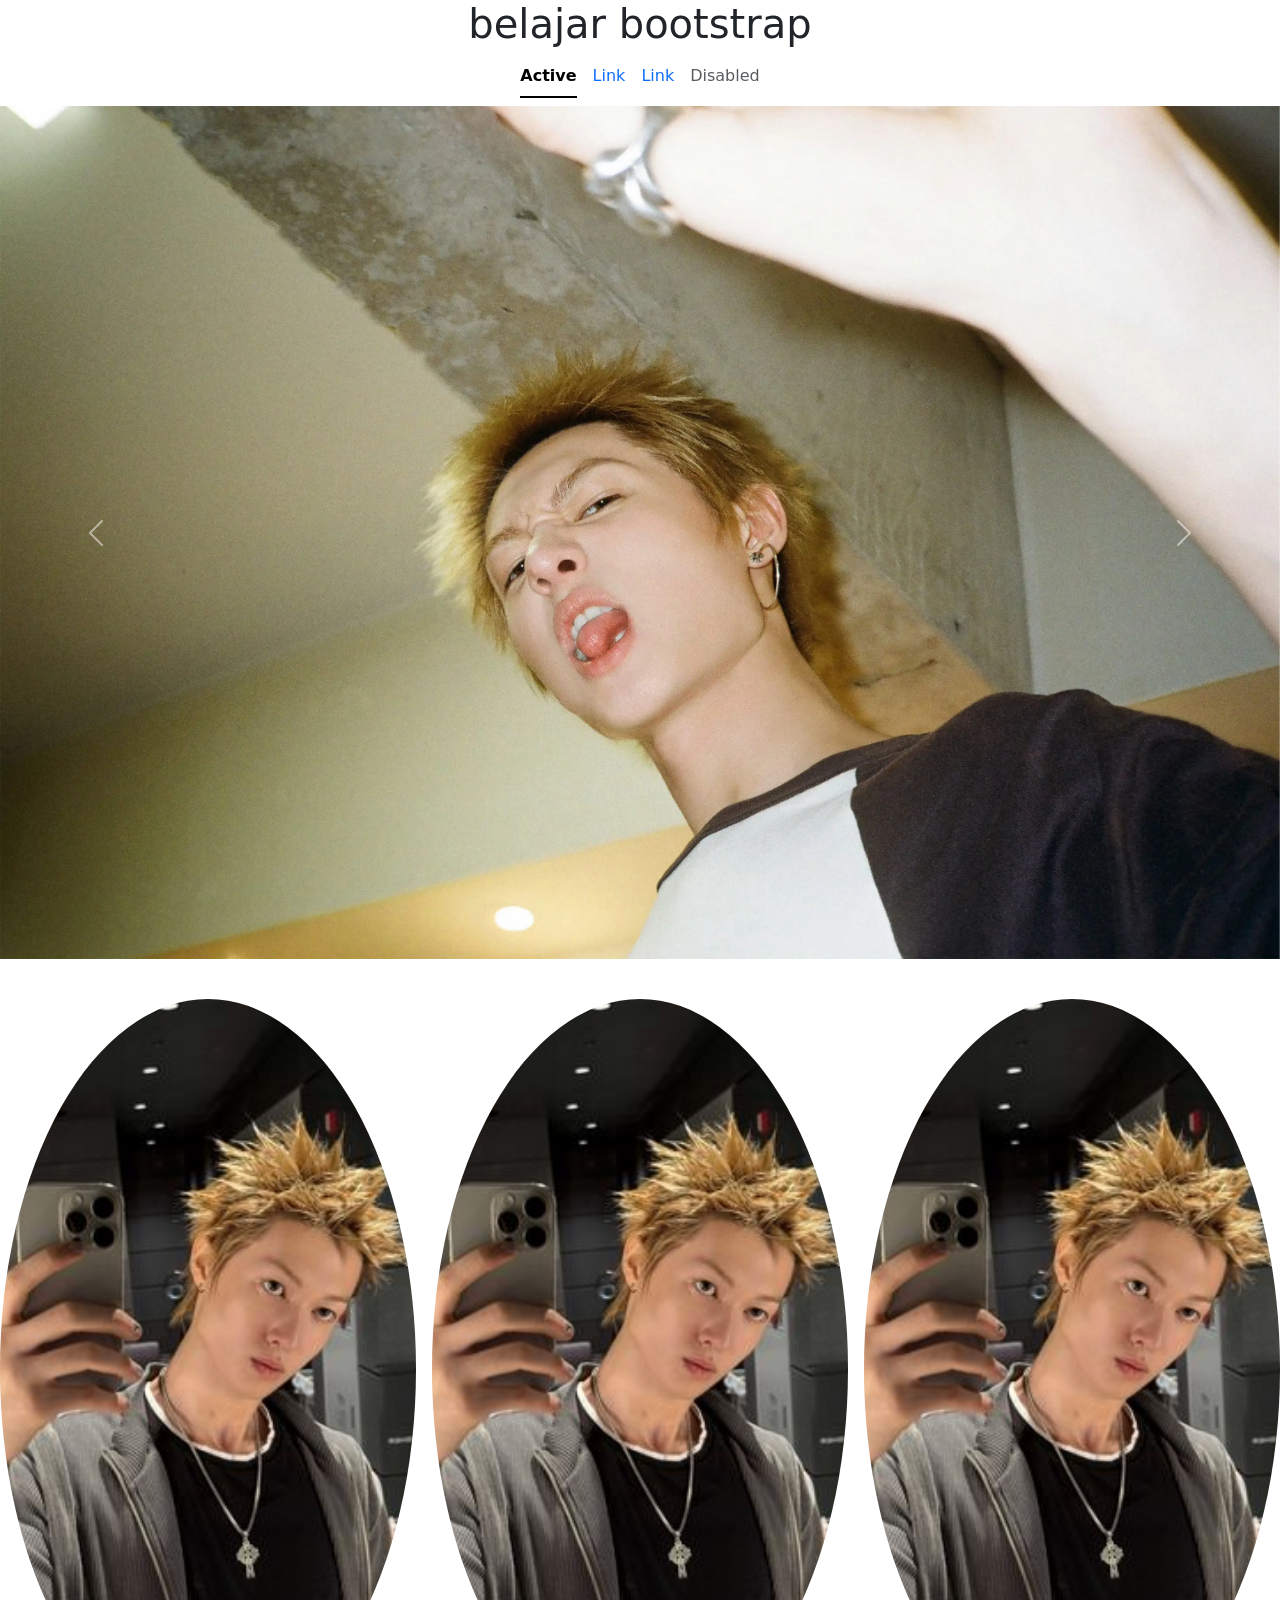
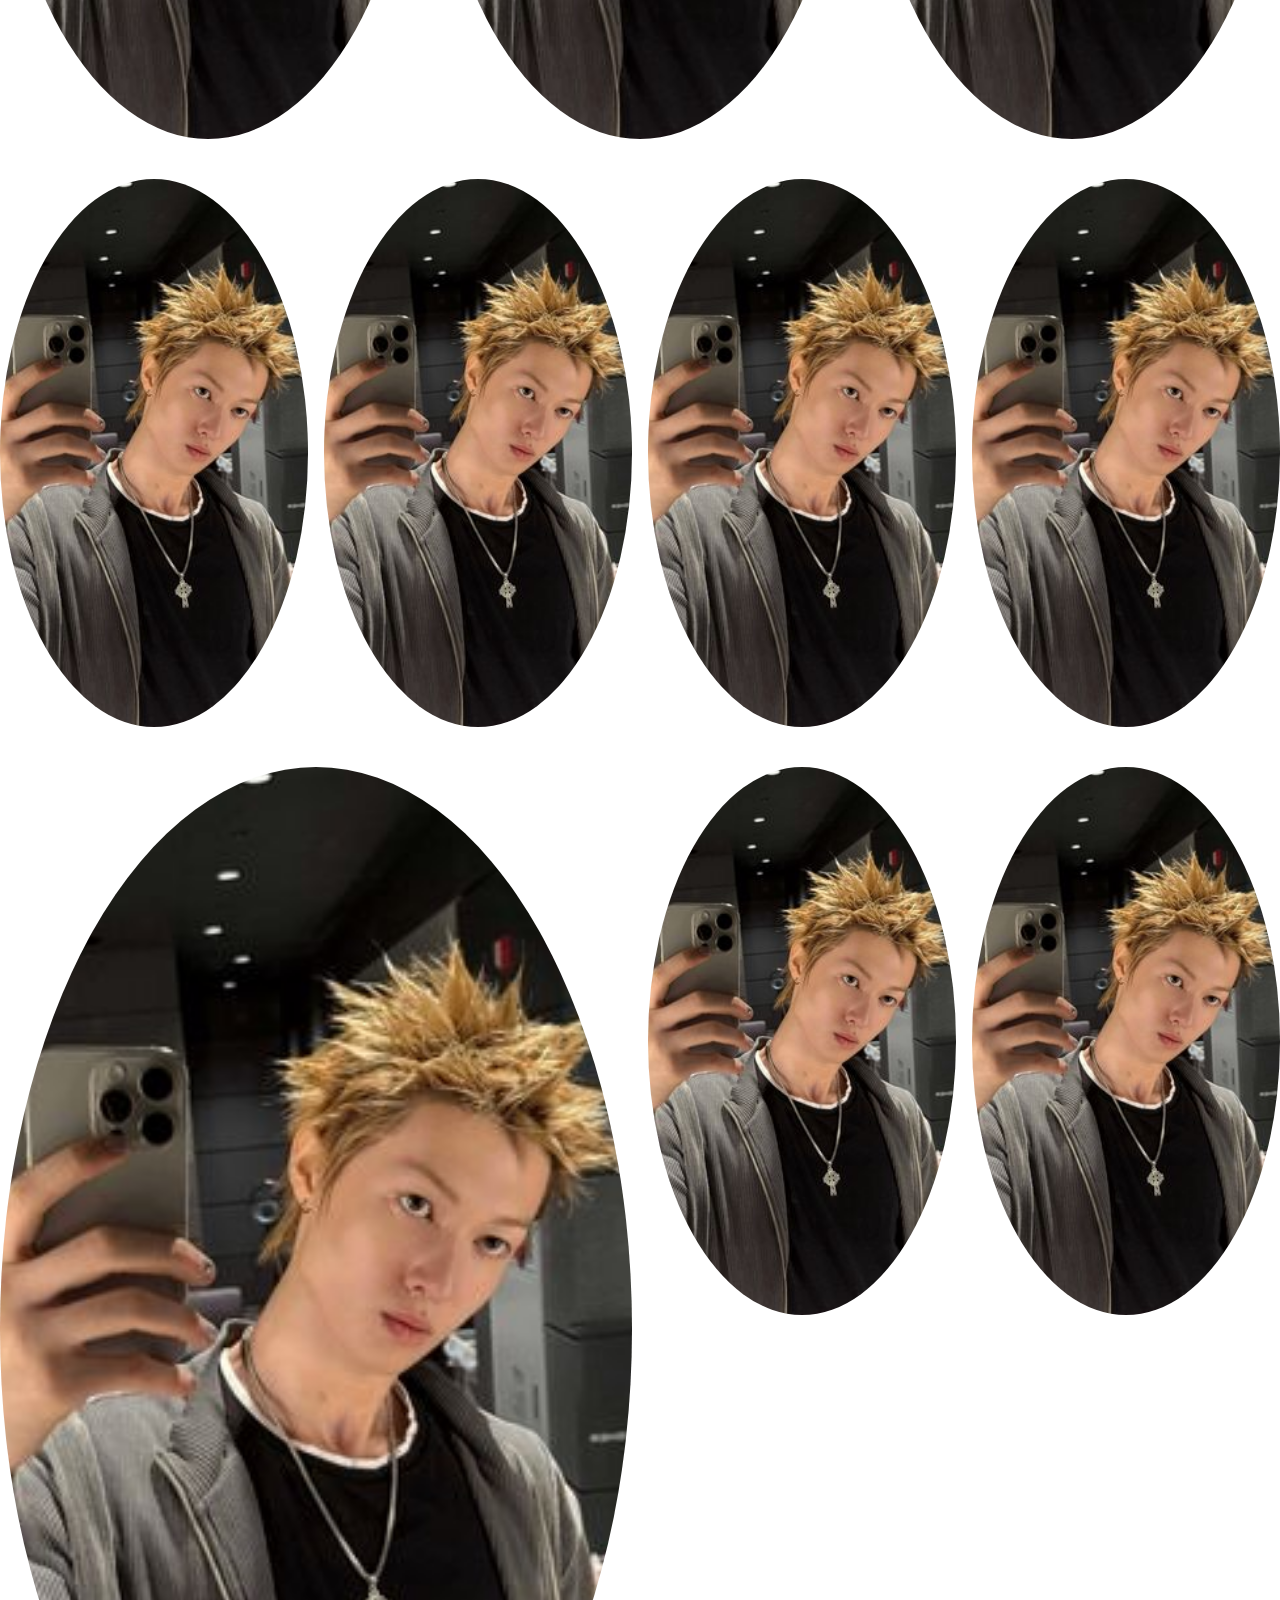
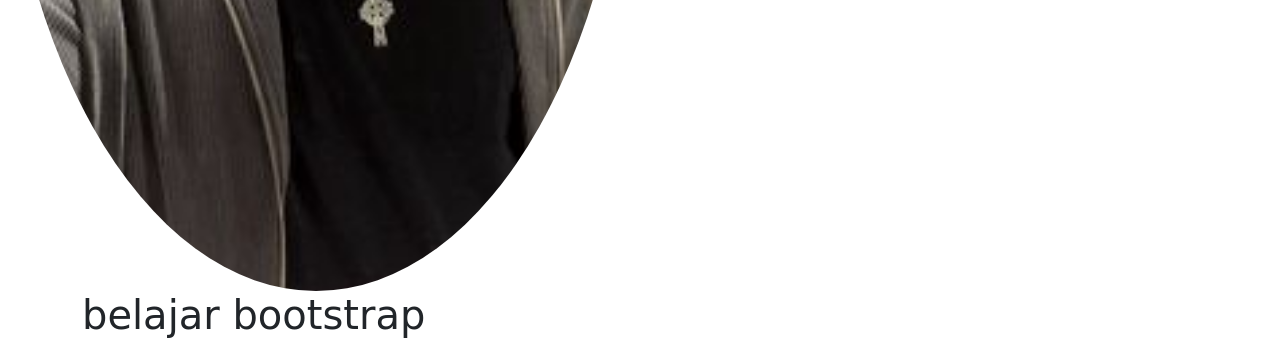
<file: boothstrap/index.html>
<!DOCTYPE html>
<html lang="en">

<head>
    <meta charset="UTF-8">
    <meta name="viewport" content="width=device-width, initial-scale=1.0">
    <title>Belajar Bootstrap</title>
    <!-- bootstrap css -->
    <link href="https://cdn.jsdelivr.net/npm/bootstrap@5.3.8/dist/css/bootstrap.min.css" rel="stylesheet"
        integrity="sha384-sRIl4kxILFvY47J16cr9ZwB07vP4J8+LH7qKQnuqkuIAvNWLzeN8tE5YBujZqJLB" crossorigin="anonymous">
</head>

<body>
    <div class="container-f">
        <!-- container field -->
        <h1 class="text-center">belajar bootstrap</h1>
        <ul class="nav nav-underline justify-content-center mb-2">
            <li class="nav-item">
                <a class="nav-link active" aria-current="page" href="#">Active</a>
            </li>
            <li class="nav-item">
                <a class="nav-link" href="#">Link</a>
            </li>
            <li class="nav-item">
                <a class="nav-link" href="#">Link</a>
            </li>
            <li class="nav-item">
                <a class="nav-link disabled" aria-disabled="true">Disabled</a>
            </li>
        </ul>
        <div id="carouselExampleAutoplaying" class="carousel slide" data-bs-ride="carousel">
            <div class="carousel-inner">
                <div class="carousel-item active">
                    <img src="1.webp" class="d-block w-100" alt="...">
                </div>
                <div class="carousel-item">
                    <img src="2.webp" class="d-block w-100" alt="...">
                </div>
                <div class="carousel-item">
                    <img src="3.webp" class="d-block w-100" alt="...">
                </div>
            </div>
            <button class="carousel-control-prev" type="button" data-bs-target="#carouselExampleAutoplaying"
                data-bs-slide="prev">
                <span class="carousel-control-prev-icon" aria-hidden="true"></span>
                <span class="visually-hidden">Previous</span>
            </button>
            <button class="carousel-control-next" type="button" data-bs-target="#carouselExampleAutoplaying"
                data-bs-slide="next">
                <span class="carousel-control-next-icon" aria-hidden="true"></span>
                <span class="visually-hidden">Next</span>
            </button>
        </div>
        <div class="row mt-4 g-3">
            <div class="col">
                <img src="jabrik.jpg" alt="" class="img-fluid rounded-circle" width="100%">
            </div>
            <div class="col">
                <img src="jabrik.jpg" alt="" class="img-fluid rounded-circle" width="100%">
            </div>
            <div class="col">
                <img src="jabrik.jpg" alt="" class="img-fluid rounded-circle" width="100%">
            </div>
        </div>

        <div class="row mt-4 g-3">
            <div class="col-lg-3 col-md-6">
                <img src="jabrik.jpg" alt="" class="img-fluid rounded-circle" width="100%">
            </div>
            <div class="col-lg-3 col-md-6">
                <img src="jabrik.jpg" alt="" class="img-fluid rounded-circle" width="100%">
            </div>
            <div class="col-lg-3 col-md-6">
                <img src="jabrik.jpg" alt="" class="img-fluid rounded-circle" width="100%">
            </div>
            <div class="col-lg-3 col-md-6">
                <img src="jabrik.jpg" alt="" class="img-fluid rounded-circle" width="100%">
            </div>
        </div>

        <div class="row mt-4 g-3">
            <div class="col-lg-6 col-md-12">
                <img src="jabrik.jpg" alt="" class="img-fluid rounded-circle" width="100%">
            </div>
            <div class="col-lg-3 col-md-6">
                <img src="jabrik.jpg" alt="" class="img-fluid rounded-circle" width="100%">
            </div>
            <div class="col-lg-3 col-md-6">
                <img src="jabrik.jpg" alt="" class="img-fluid rounded-circle" width="100%">
            </div>
        </div>
    </div>

    <!-- boothstrap js -->
    <script src="https://cdn.jsdelivr.net/npm/bootstrap@5.3.8/dist/js/bootstrap.bundle.min.js"
        integrity="sha384-FKyoEForCGlyvwx9Hj09JcYn3nv7wiPVlz7YYwJrWVcXK/BmnVDxM+D2scQbITxI"
        crossorigin="anonymous"></script>
</body>
<div class="container">
    <!-- container field -->

    <h1>belajar bootstrap</h1>
</div>

</html>
</file>
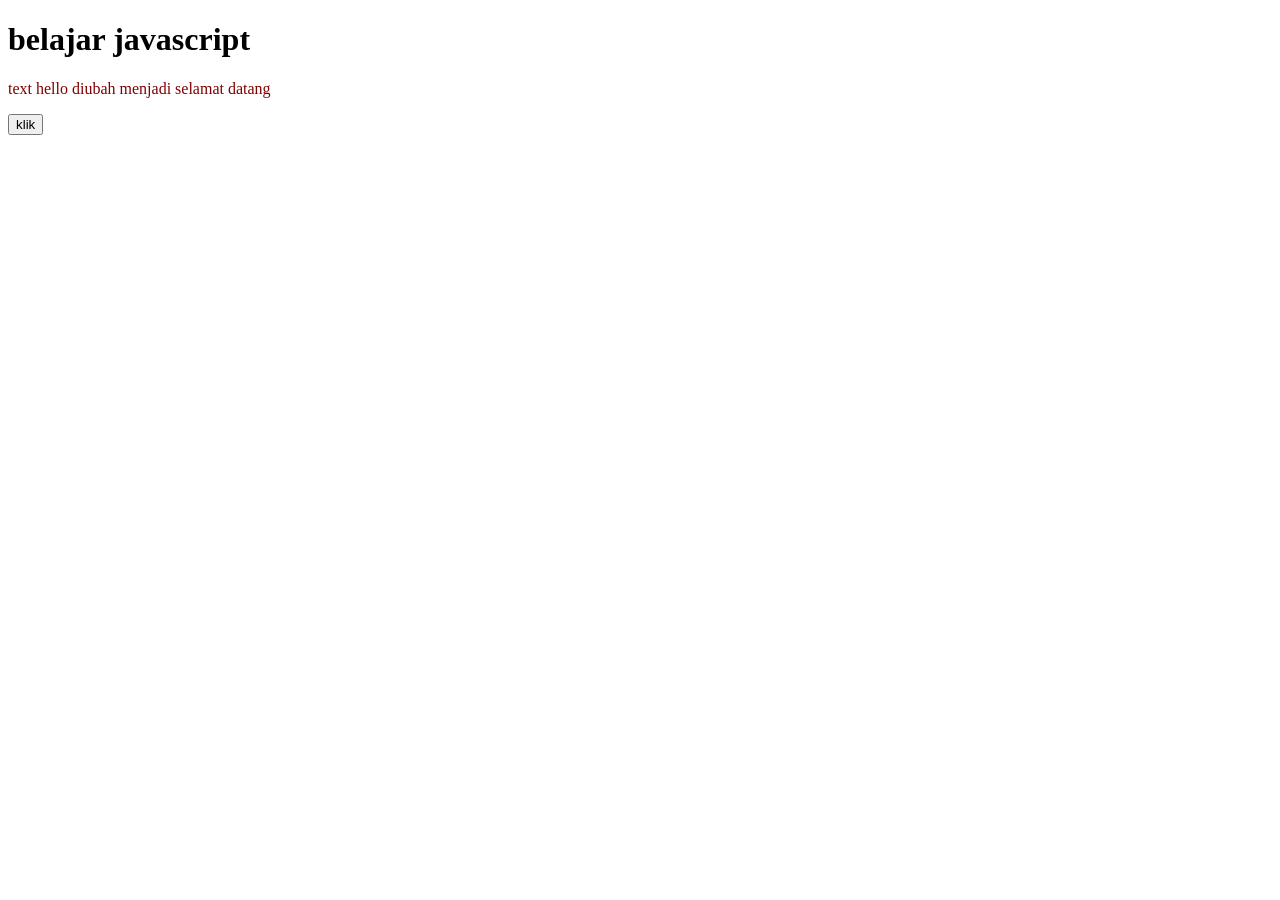
<file: javascript/index.html>
<!DOCTYPE html>
<html lang="en">
<head>
    <meta charset="UTF-8">
    <meta name="viewport" content="width=device-width, initial-scale=1.0">
    <title>Document</title>
</head>
<body>
    <h1>belajar javascript</h1>
    <p id="demo">hello</p>

    <!-- inline js -->
     <button onclick="alert('selamat datang')">klik</button>

     <!-- internal js -->
      <script>
        //ini komentar di js
        //mengubh konten paragraf id=demo
        document.getElementById('demo').innerHTML='text hello diubah menjadi selamat datang';

        //mengubah warna paragraf id demo
        document.getElementById('demo').style.color = 'maroon';

        //menampilkan pesan di console
        console.log('pesan ini dapat di lihat di console browser');
      </script>

      <!-- external js -->
       <script src="script.js"></script>

</body>
</html>
</file>
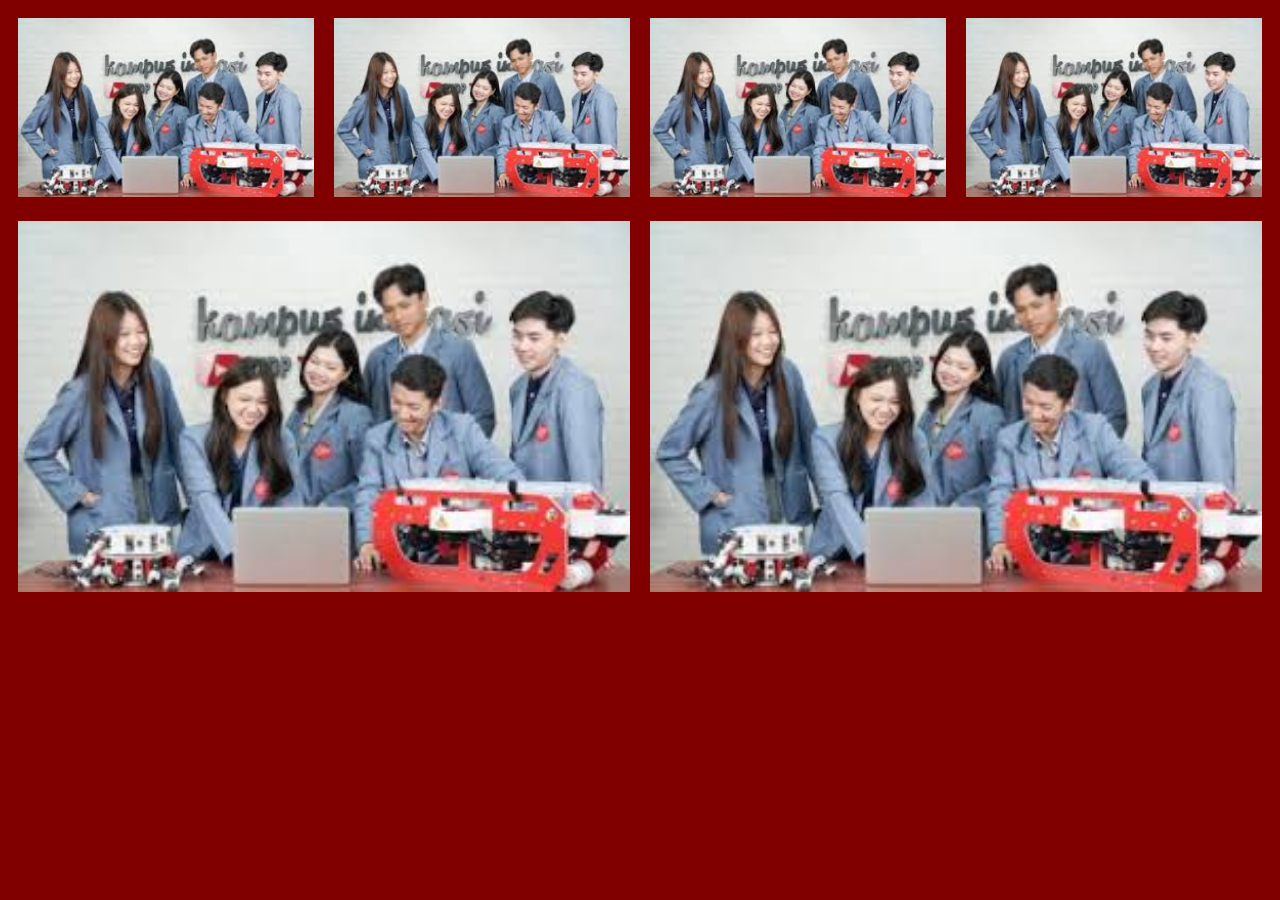
<file: rwd/index.html>
<!DOCTYPE html>
<html lang="en">
<head>
    <meta charset="UTF-8">
    <meta name="viewport" content="width=device-width, initial-scale=1.0">
    <title>Responsive web design</title>
    <link rel="stylesheet" href="style.css">
</head>
<body>
    <div class ="col-lg-25 col-md-50 padding-10"> <img src="image/download (1).jpeg" alt=""></div>
    <div class ="col-lg-25 col-md-50 padding-10"><img src="image/download (1).jpeg" alt=""></div>
    <div class ="col-lg-25 col-md-50 padding-10"><img src="image/download (1).jpeg" alt=""></div>
    <div class ="col-lg-25 col-md-50 padding-10"><img src="image/download (1).jpeg" alt=""></div>

    <div class="coloum-lg-50 col-md-100 padding-10"><img src="image/download (1).jpeg" alt=""></div>
    <div class="coloum-lg-50 col-md-100 padding-10"><img src="image/download (1).jpeg" alt=""></div>
</body>
</html>
</file>
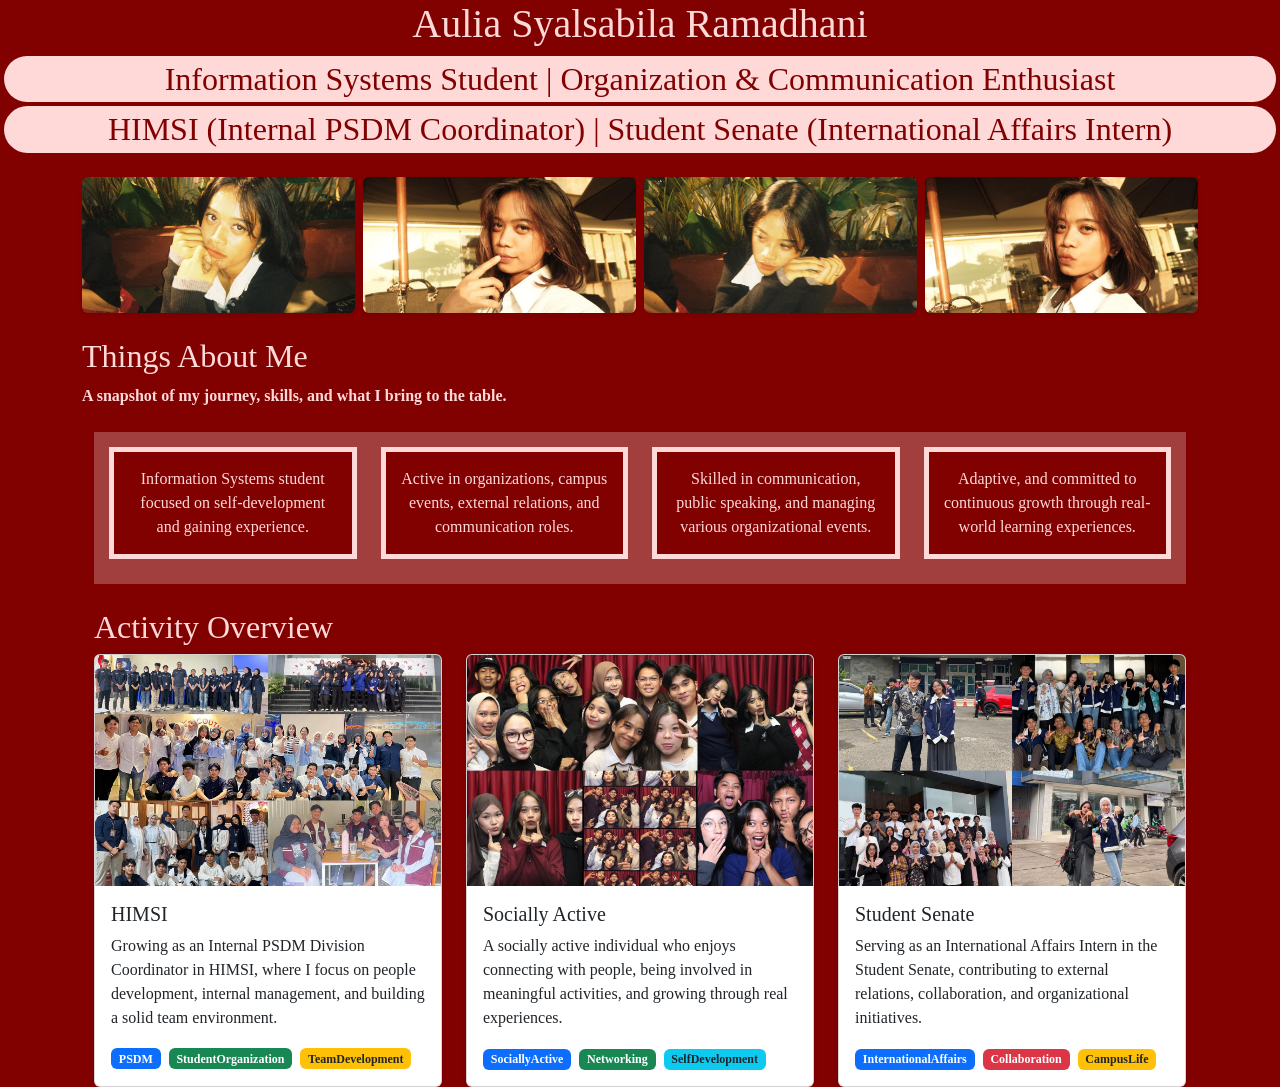
<file: tugasbootstrap/index.html>
<!DOCTYPE html>
<html lang="en">

<head>
    <meta charset="UTF-8">
    <meta name="viewport" content="width=device-width, initial-scale=1.0">
    <title>portofolio aca</title>
    <link rel="stylesheet" href="style.css">
    <link href="https://cdn.jsdelivr.net/npm/bootstrap@5.3.8/dist/css/bootstrap.min.css" rel="stylesheet"
        integrity="sha384-sRIl4kxILFvY47J16cr9ZwB07vP4J8+LH7qKQnuqkuIAvNWLzeN8tE5YBujZqJLB" crossorigin="anonymous">
    <link rel="stylesheet" href="style.css">
</head>

<body>
    <h1 class="txt-center">Aulia Syalsabila Ramadhani</h1>
    <h2 class="bg-title txt-pink txt-center p-1 m-1">Information Systems Student | Organization & Communication
        Enthusiast</h2>
    <h2 class="bg-title txt-pink txt-center p-1 m-1">HIMSI (Internal PSDM Coordinator) | Student Senate (International
        Affairs Intern)</h2>
    <!-- g-3 = gap/jarak antar kolom -->
    <div class="container mt-4">
        <div class="row g-2">
            <div class="col-6 col-md-4 col-lg-3">
                <img src="1.jpeg" class="img-fluid rounded shadow-sm" alt="Gallery 1">
            </div>
            <div class="col-6 col-md-4 col-lg-3">
                <img src="3.jpeg" class="img-fluid rounded shadow-sm" alt="Gallery 2">
            </div>
            <div class="col-6 col-md-4 col-lg-3">
                <img src="2.jpeg" class="img-fluid rounded shadow-sm" alt="Gallery 3">
            </div>
            <div class="col-6 col-md-4 col-lg-3">
                <img src="4.jpeg" class="img-fluid rounded shadow-sm" alt="Gallery 4">
            </div>
        </div>
    </div>

    <div class="container mt-4">
        <h2>Things About Me</h2>
        <p><strong>A snapshot of my journey, skills, and what I bring to the table.</strong></p>
        <div class="container mt-4">
            <div class="col-md-12" style="background:#a13f3f; padding: 15px; ;">
                <div class="row justify-content-center">
                    <div class="col-12 col-md-6 col-lg-3 txt-center">
                        <div
                            style="background: #810000; padding: 15px; border: 5px solid #ffd8d8; margin-bottom: 10px;">
                            Information Systems student focused on self-development and gaining experience.
                        </div>
                    </div>
                    <div class="col-12 col-md-6 col-lg-3 txt-center">
                        <div
                            style="background: #810000; padding: 15px; border: 5px solid #ffd8d8; margin-bottom: 10px;">
                            Active in organizations, campus events, external relations, and communication roles.
                        </div>
                    </div>
                    <div class="col-12 col-md-6 col-lg-3 txt-center">
                        <div
                            style="background: #810000; padding: 15px; border: 5px solid #ffd8d8; margin-bottom: 10px;">
                            Skilled in communication, public speaking, and managing various organizational events.
                        </div>
                    </div>
                    <div class="col-12 col-md-6 col-lg-3 txt-center">
                        <div
                            style="background: #810000; padding: 15px; border: 5px solid #ffd8d8; margin-bottom: 10px;">
                            Adaptive, and committed to continuous growth through real-world learning experiences.
                        </div>
                    </div>
                </div>
            </div>
        </div>

        <div class="container mt-4">
            <h2>Activity Overview</h2>
            <div class="row g-4">

                <!-- Card 1 -->
                <div class="col-12 col-sm-6 col-lg-4">
                    <div class="card h-100 shadow-sm">
                        <img src="7.jpeg" class="card-img-top" alt="Project 1">
                        <div class="card-body">
                            <h5 class="card-title">HIMSI</h5>
                            <p class="card-text">Growing as an Internal PSDM Division Coordinator in HIMSI, where I focus on people development, internal management, and building a solid team environment.</p>
                            <span class="badge bg-primary me-1">PSDM</span>
                            <span class="badge bg-success me-1">StudentOrganization</span>
                            <span class="badge bg-warning text-dark">TeamDevelopment</span>
                        </div>
                    </div>
                </div>

                <!-- Card 2 -->
                <div class="col-12 col-sm-6 col-lg-4">
                    <div class="card h-100 shadow-sm">
                        <img src="5.jpeg" class="card-img-top" alt="Project 2">
                        <div class="card-body">
                            <h5 class="card-title">Socially Active</h5>
                            <p class="card-text">A socially active individual who enjoys connecting with people, being involved in meaningful activities, and growing through real experiences.</p>
                            <span class="badge bg-primary me-1">SociallyActive</span>
                            <span class="badge bg-success me-1">Networking</span>
                            <span class="badge bg-info text-dark">SelfDevelopment</span>
                        </div>
                    </div>
                </div>

                <!-- Card 3 -->
                <div class="col-12 col-sm-6 col-lg-4">
                    <div class="card h-100 shadow-sm">
                        <img src="6.jpeg" class="card-img-top" alt="Project 3">
                        <div class="card-body">
                            <h5 class="card-title">Student Senate</h5>
                            <p class="card-text">Serving as an International Affairs Intern in the Student Senate, contributing to external relations, collaboration, and organizational initiatives.</p>
                            <span class="badge bg-primary me-1">InternationalAffairs</span>
                            <span class="badge bg-danger me-1">Collaboration</span>
                            <span class="badge bg-warning text-dark">CampusLife</span>
                        </div>
                    </div>
                </div>

            </div>
        </div>

</body>

</html>
</file>
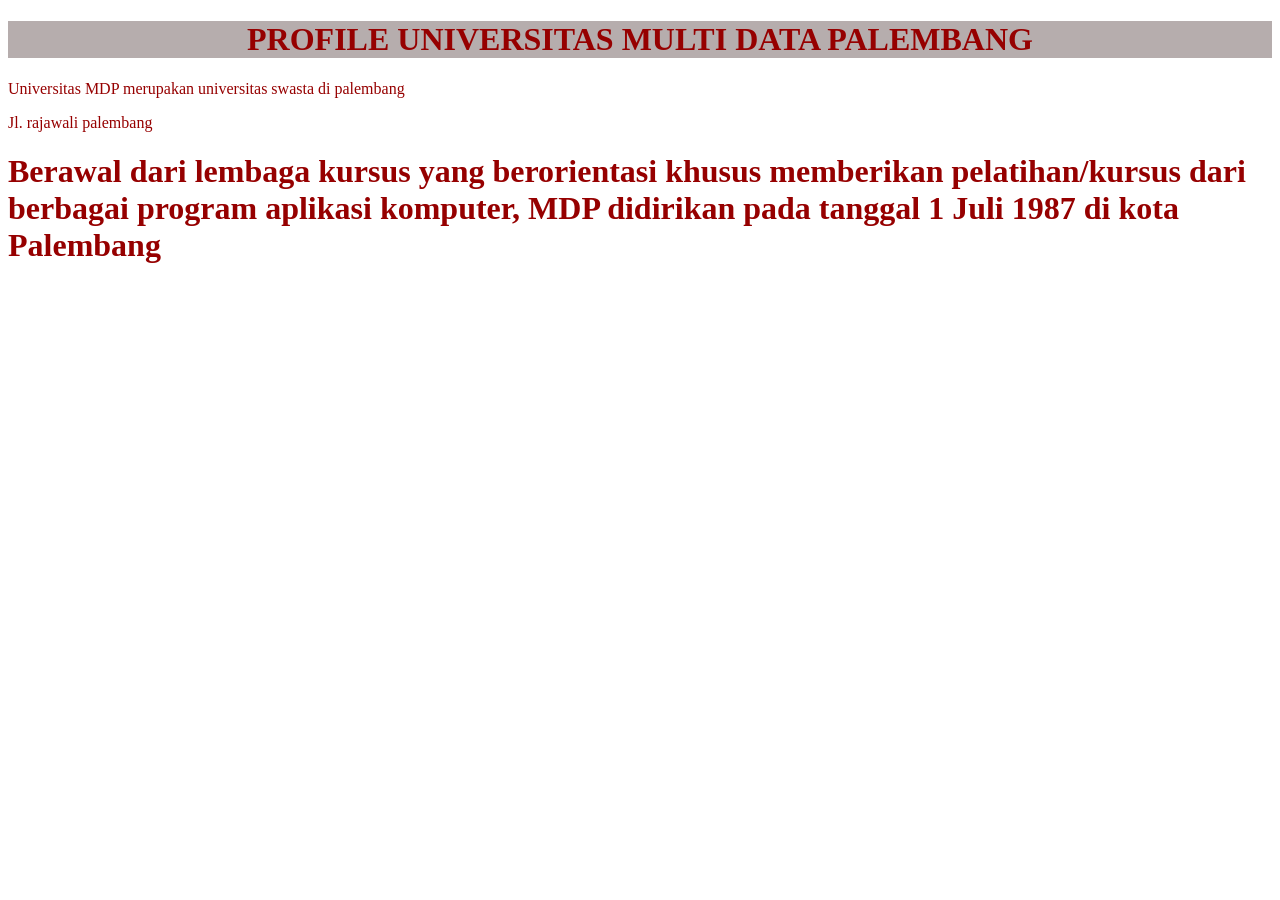
<file: profile.html>
<!DOCTYPE html>
<html lang="en">
<head>
    <meta charset="UTF-8">
    <meta name="viewport" content="width=device-width, initial-scale=1.0">
    <title>profile</title>
    <style>
        /* internal css */
        /* elemen selector */
        p{color: rgb(150, 0, 0);}
        #h1_satu {font-family: 'sans-serif';}
        #h1_dua {font-family: 'sans-serif';}
        body{font-family: 'Verdana';}

        /* id selector */
        #para1{color: rgb(150, 0, 0);}
        /* class selector */
        .bg-primary{background-color: rgb(182, 173, 173);}
        .txt-center{text-align: center;}
    </style>
</head>
<body>
    <h1 class="bg-primary txt-center"style="color: rgb(150, 0, 0);" id="h1_satu">PROFILE UNIVERSITAS MULTI DATA PALEMBANG</h1>

    <p>Universitas MDP merupakan universitas swasta di palembang</p>
    <p id="para1">Jl. rajawali palembang</p>
    <h1 style="color: rgb(150, 0, 0);" id="h1_dua">Berawal dari lembaga kursus yang berorientasi khusus memberikan pelatihan/kursus dari berbagai program aplikasi komputer, MDP didirikan pada tanggal 1 Juli 1987 di kota Palembang</h1>
</body>
</html>
</file>
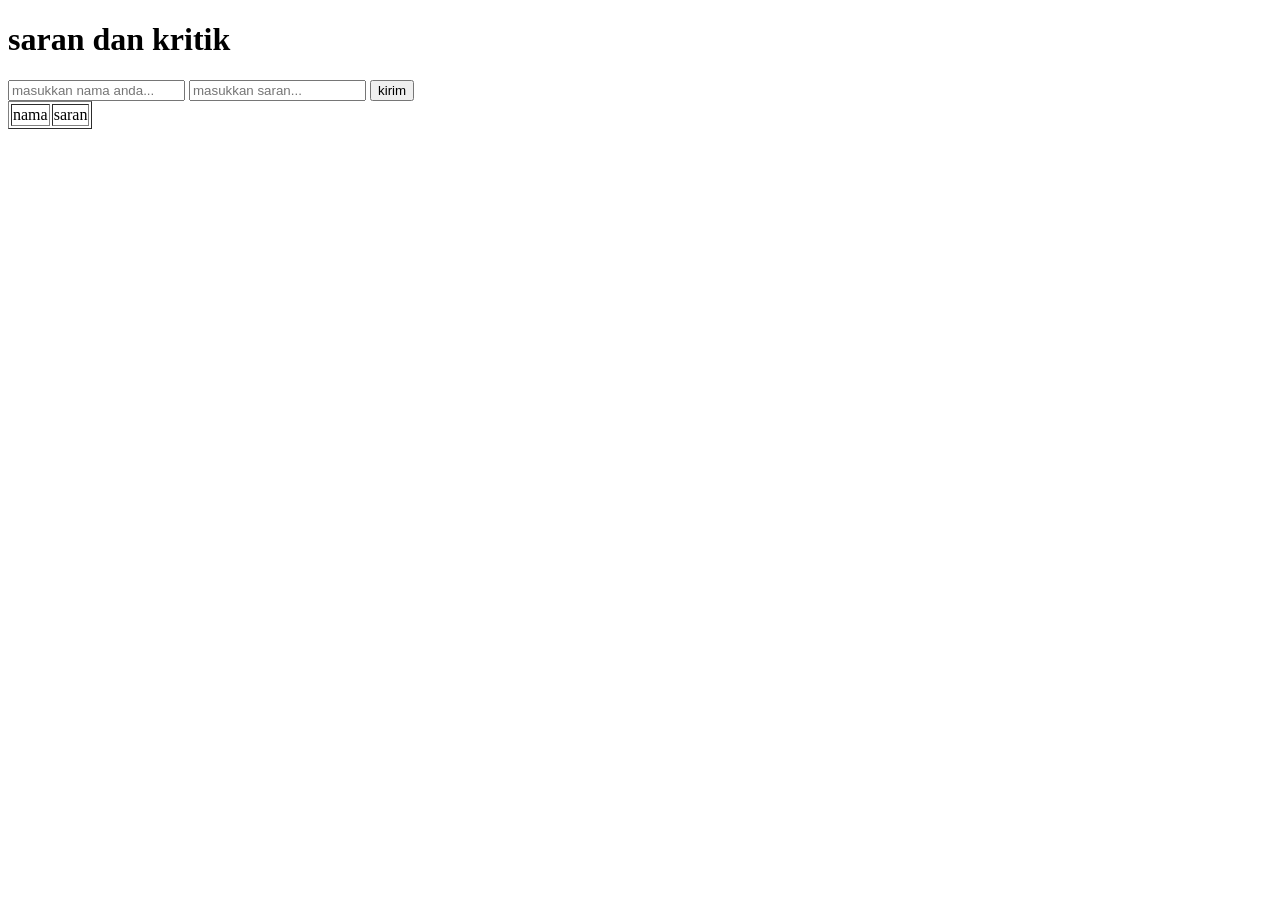
<file: javascript/pesan.html>
<!DOCTYPE html>
<html lang="en">

<head>
    <meta charset="UTF-8">
    <meta name="viewport" content="width=device-width, initial-scale=1.0">
    <title>Document</title>
</head>

<body>
    <h1>saran dan kritik</h1>
    <input type="text" id="nama" placeholder="masukkan nama anda... ">

    <input type="text" id="saran" placeholder="masukkan saran... ">
    <button onclick="kirim()">kirim</button>

    <!-- <ul id="list-pesan"></ul> -->
    <table border="1">
        <thead>
            <!-- baris -->
            <tr>
                <!-- kolom -->
                <td>
                    nama
                </td>
                <td>
                    saran
                </td>
            </tr>
        </thead>
        <tbody id="list-pesan"></tbody>
    </table>

    <script src="script.js"></script>
</body>

</html>
</file>
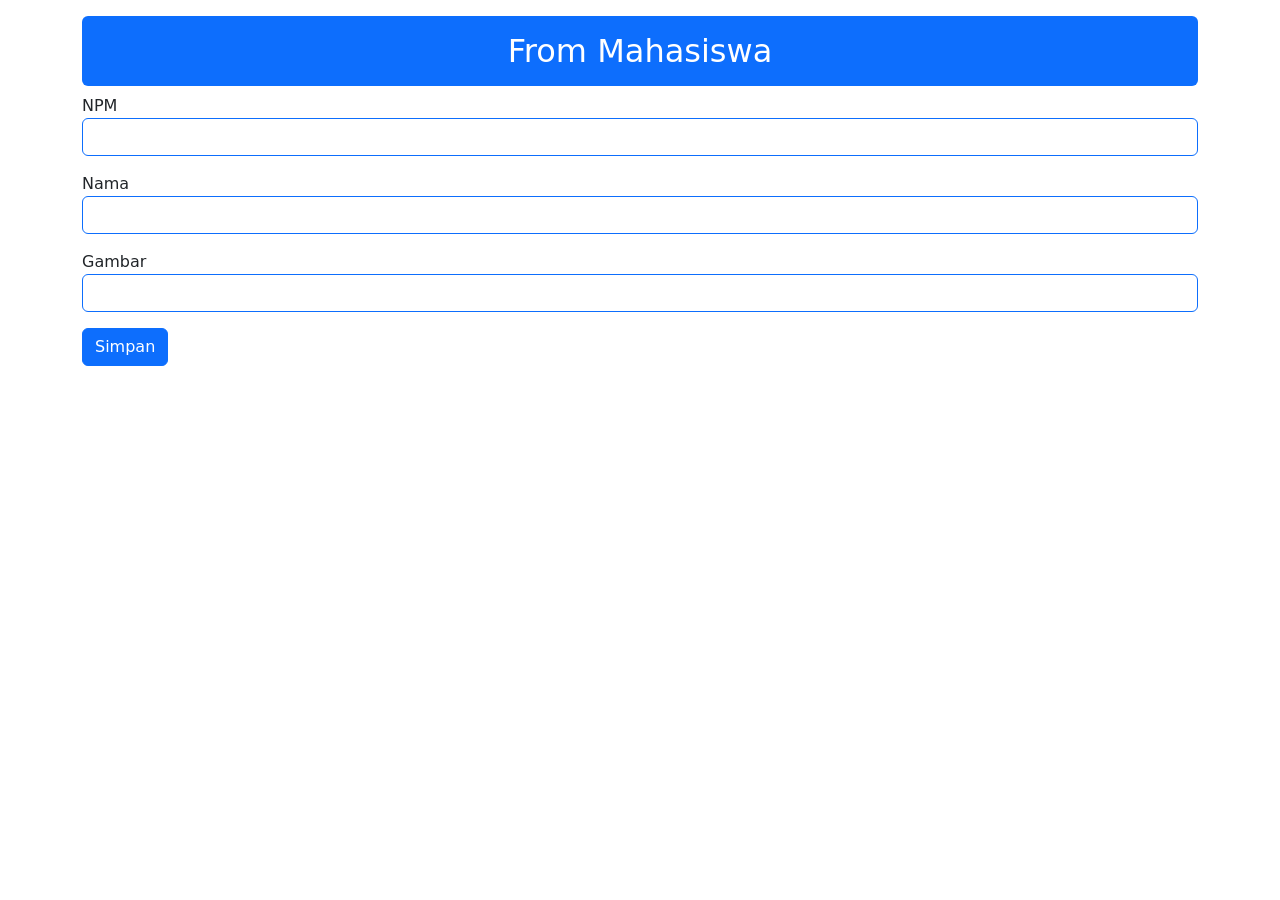
<file: localstorage/file.html>
<!DOCTYPE html>
<html lang="en">


<head>
    <meta charset="UTF-8">
    <meta name="viewport" content="width=device-width, initial-scale=1.0">
    <title>Document</title>
    <link href="https://cdn.jsdelivr.net/npm/bootstrap@5.3.8/dist/css/bootstrap.min.css" rel="stylesheet"
        integrity="sha384-sRIl4kxILFvY47J16cr9ZwB07vP4J8+LH7qKQnuqkuIAvNWLzeN8tE5YBujZqJLB" crossorigin="anonymous">
</head>


<body>
    <div class="container">
        <h2 class="text-center bg-primary text-white p-3 rounded mt-3">From Mahasiswa</h2>
        NPM
        <input type="text" id="npm" class="form-control border-primary mb-3">
        Nama
        <input type="text" id="nama" class="form-control border-primary mb-3">
        Gambar
        <input type="text" id="img" class="form-control border-primary mb-3">
        <button class="btn btn-primary" onclick="simpan()">Simpan</button>


        <div id="list-mhs" class="row"></div>
    </div>


    <script src="script2.js"></script>
    <script src="https://cdn.jsdelivr.net/npm/bootstrap@5.3.8/dist/js/bootstrap.bundle.min.js"
        integrity="sha384-FKyoEForCGlyvwx9Hj09JcYn3nv7wiPVlz7YYwJrWVcXK/BmnVDxM+D2scQbITxI"
        crossorigin="anonymous"></script>
</body>


</html>
</file>
<file: rwd/style.css>
*{
    box-sizing: border-box;
}

/* hp max-width : 600px*/
@media screen and (max-width : 600px) {
    /* elemen selector body */
    body{
        background-color : rgb(223, 0, 0);
    }
}

img{
    width: 100%;
}

.padding-10{
    padding: 10px;
}

.row{
    clear: both;
}

/* tab min-width : 600px*/
@media screen and (min-width : 600px) {
    /* elemen selector body */
    body{
        background-color : rgb(143, 50, 66);
    }
    /* class selektor */
    .col-md-50{
        width: 50%;
        float: left;
    }
    .coloum-md-100{
        width: 100%;
    }
}

/* dekstop min-width : 922px*/
@media screen and (min-width : 922px) {
    /* elemen selector body */
    body{
        background-color : maroon;
    }
    /* class selektor */
    .col-lg-25{
        width: 25%;
        float: left;
    }
    .coloum-lg-50{
        width: 50%;
        float: left;
    }
}
</file>
<file: tugasbootstrap/style.css>
/* elemen selector */
body {
    background-color: #810000;
    color: #ffd8d8; 
    font-family: 'italic';
}
.txt-center { text-align: center}
.bg-title {background-color: #ffd8d8; border-radius: 30px; }
.bg-title2 {background-color: #a13f3f; }
.txt-pink {color: #810000;}
.p-1 {padding: 10px;}
.m-1 {margin: 20px;}
</file>
